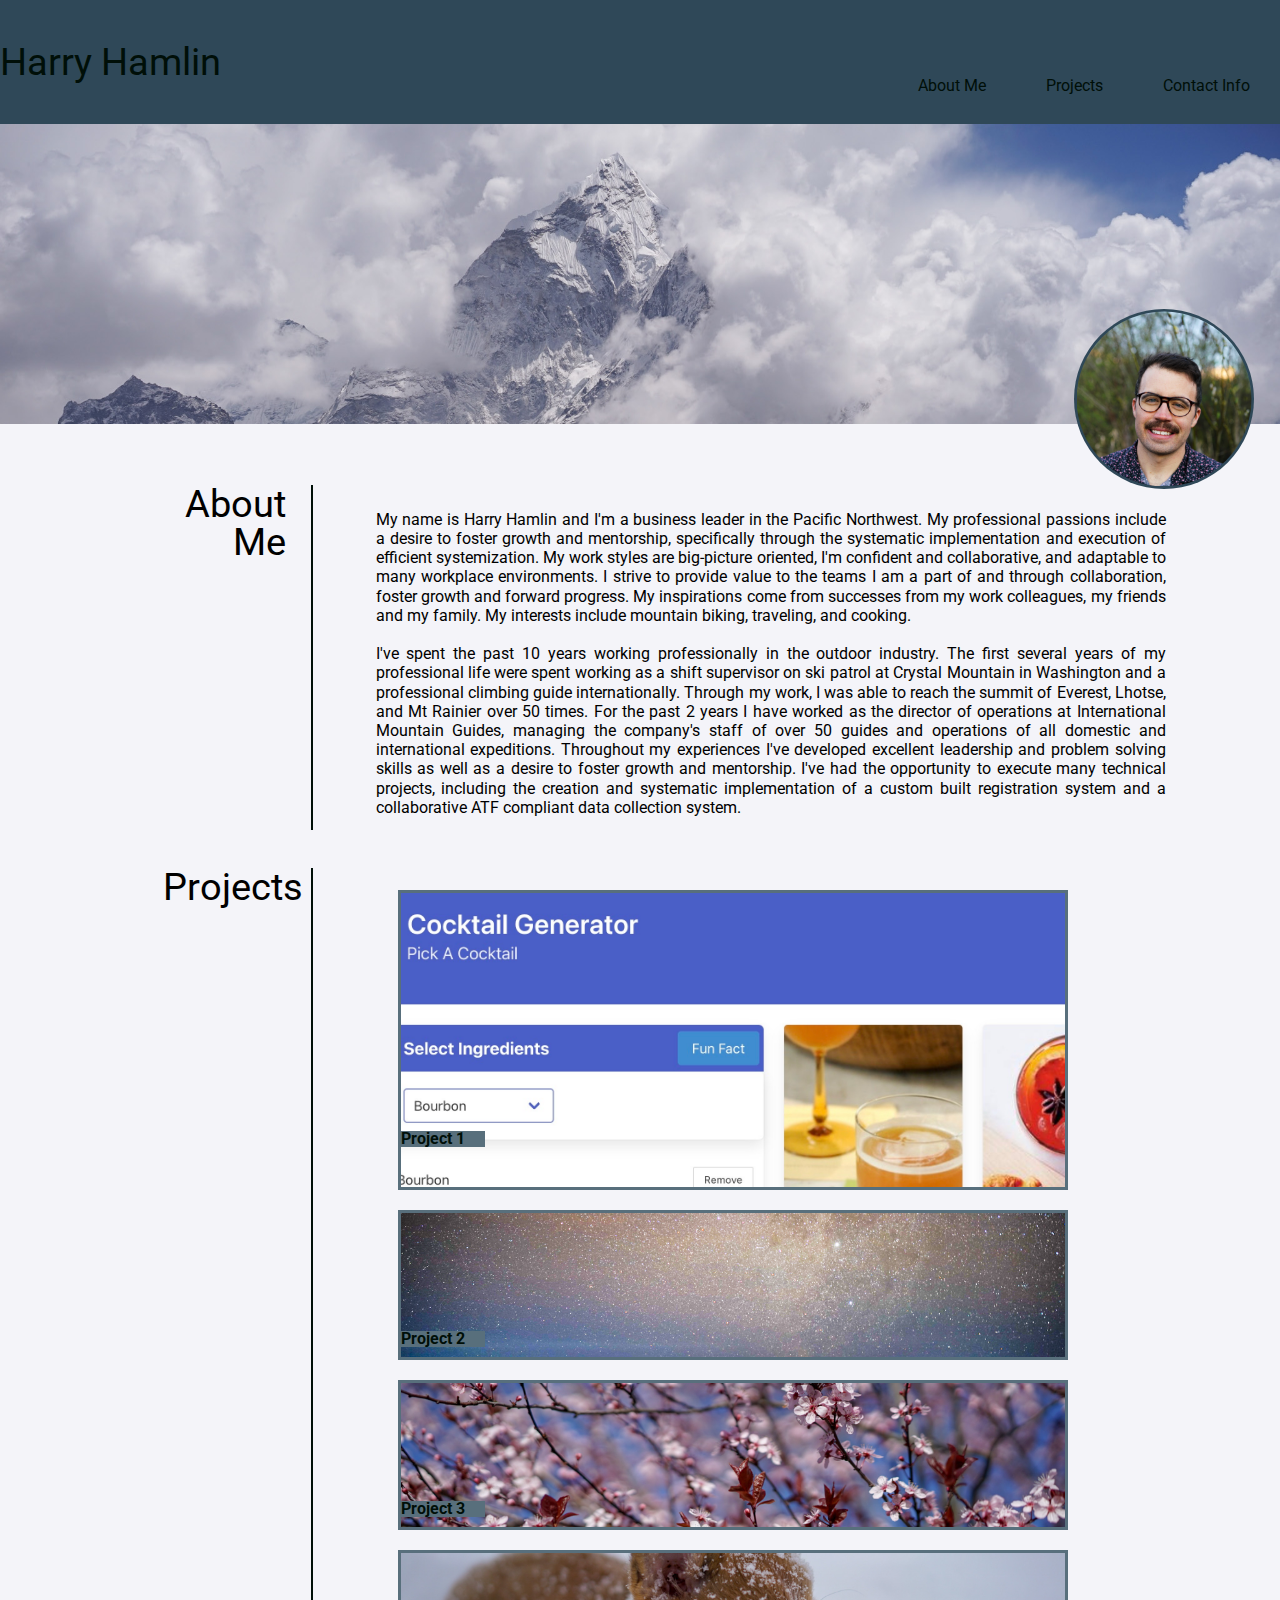
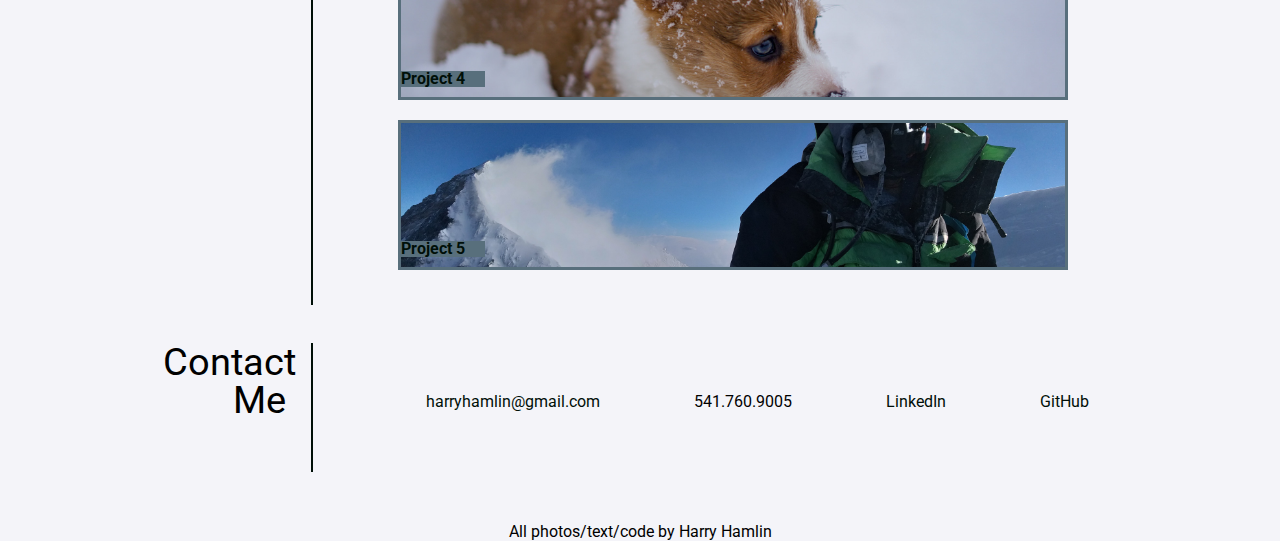
<file: index.html>
<!DOCTYPE html>
<html>

<head>
    <title>Harry Hamlin</title>
    <meta charset="UTF-8" />
    <meta name="viewport" content="width=device-width, initial-scale=1" />
    <link href="https://fonts.googleapis.com/css2?family=Roboto:wght@100;300&display=swap" rel="stylesheet">
    <link rel="stylesheet" type="text/css" href="./assets/css/reset.css" />
    <link rel="stylesheet" type="text/css" href="./assets/css/style-landing-page.css" />
</head>

<body>

    <!-- header section including title name and nav links -->
    <header>
            <a href="./harryhamlin.html" id="resume">Harry Hamlin</a>
        <nav>
            <li><a href="#aboutme">About Me</a></li>
            <li><a href="#projects">Projects</a></li>
            <li><a href="#contactme">Contact Info</a></li>
        </nav>
    </header>

    <!-- buffer image including the mountain in the clouds -->
    <div id="buffer_image">
        <img src="assets/images/Headshot.JPG" id="headshot" alt="Harry Hamlin Headshot" />
    </div>


    <main>
        <!-- summary section -->
        <section id="aboutme">
            <aside>
                About Me
            </aside>
            <summary>
                My name is Harry Hamlin and I'm a business leader in the Pacific Northwest. My professional passions
                include a desire to foster growth and mentorship, specifically through the systematic implementation and
                execution of efficient systemization. My work styles are big-picture oriented, I'm confident and
                collaborative, and adaptable to many workplace environments. I strive to provide value to the teams I am
                a part of and through collaboration, foster growth and forward progress. My inspirations come from
                successes from my work colleagues, my friends and my family. My interests include mountain biking,
                traveling, and cooking.
                <br>
                <br>
                I've spent the past 10 years working professionally in the outdoor industry. The first several years of
                my professional life were spent working as a shift supervisor on ski patrol at Crystal Mountain in
                Washington and a professional climbing guide internationally. Through my work, I was able to reach the
                summit of Everest, Lhotse, and Mt Rainier over 50 times. For the past 2 years I have worked as the
                director of operations at International Mountain Guides, managing the company's staff of over 50 guides
                and operations of all domestic and international expeditions. Throughout my experiences I've developed
                excellent leadership and problem solving skills as well as a desire to foster growth and mentorship.
                I've had the opportunity to execute many technical projects, including the creation and systematic
                implementation of a custom built registration system and a collaborative ATF compliant data collection
                system.
            </summary>
        </section>

        <!-- section including the project picture links, all placeholders for now -->
        <section>
            <aside id="projects">
                Projects
            </aside>

            <article>
                <ul>
                    <a href="https://jlddukes.github.io/cocktail-generator/" id="project1" target="_blank">
                        <img src="assets/images/cocktail.jpg" alt="project screenshot" />
                        <h4>Project 1</h4>
                    </a>
                </ul>


                <ul>
                    <a href="https://www.google.com" target="_blank">
                        <img src="assets/images/astrophoto.jpg" alt="astro photography" />
                        <h4>Project 2</h4>
                    </a>
                </ul>

                <ul>
                    <a href="https://www.google.com" target="_blank">
                        <img src="assets/images/cherryblossoms.JPG" alt="cherry blossoms" />
                        <h4>Project 3</h4>
                    </a>
                </ul>

                <ul>
                    <a href="https://www.google.com" target="_blank">
                        <img src="assets/images/puppy.jpg" alt="puppy corgi photo" />
                        <h4>Project 4</h4>
                    </a>
                </ul>

                <ul>
                    <a href="https://www.google.com" target="_blank">
                        <img src="assets/images/summitphoto.jpg" alt="lhotse summit photo" />
                        <h4>Project 5</h4>
                    </a>
                </ul>

            </article>
        </section>

        <!-- contact me section -->
        <section id="contactme">
            <aside>
                Contact Me
            </aside>
            <nav>
                <li><a href="mailto:harryhamlin@gmail.com">harryhamlin@gmail.com</a></li>
                <li>541.760.9005</li>
                <li><a href="https://www.linkedin.com/in/harry-hamlin-a4a1b0234/" target="" _blank">LinkedIn</a></li>
                <li><a href="https://github.com/harryhamlin" target="_blank">GitHub</a></li>
            </nav>
        </section>

    </main>

    <footer>
        All photos/text/code by Harry Hamlin
    </footer>
</file>
<file: assets/css/style-landing-page.css>
:root {
    --color-1: #586F7C;
    --color-2: #14080E;
    --color-3: #F4F4F9;
    --color-4: #000F08;
    --color-5: #2F4858;
}

* {
    font-family: Roboto;
}

body {
    background-color: var(--color-3);
}

/* this header selector sets the spacing of the header bar at the top */
header {
    display: flex;
    flex-direction: row;
    align-items: center;
    justify-content: space-between;
    background-color: var(--color-5);
    color: var(--color-2);
}

h1 {
    font-size: 38px;
    margin-top: 2%;
    margin-left: 5%;
}

/* this allows the items within the nav element (list items) to be displayed as flex items */
nav {
    display: flex;
}

/* this selector only accesses the li items in the header nav bar */
header li {
    list-style: none;
    padding: 30px;
    padding-top: 20%;
}

/* this accesses both the anchors in the nav bar at the top as well as the contact me links at the bottom of the webpage */
nav a {
    text-decoration: none;
    color: var(--color-4)
}

#resume {
    font-size: 38px;
    color: var(--color-4);
    text-decoration: none;
}

/*this pseudo class lets the anchors in the header turn a specific color, different from the nav bar at the bottom of the page */
header a:hover {
    color: var(--color-3);
}

/*this id selector puts parameters on the buffer image below the header, with the flex parameters allowing the headshot to be put in a particular place*/
#buffer_image {
    height: 300px;
    width: 100%;
    margin-bottom: 35px;
    background-image: url("../images/amadablam.JPG");
    background-size: cover;
    background-position: center;
    display: flex;
    flex-direction: row-reverse;
    align-items: flex-end;
}

/* id selector allowing the headshot to be positioned properly*/
#headshot {
    position: relative;
    height: 60%;
    padding: .2%;
    margin: 2%;
    background-color: var(--color-5);
    color: var(--color-2);
    border-radius: 100%;
    top: 90px;
}

/*this sets the display properties for each of the 3 sections*/
section {
    display: flex;
    flex-direction: row;
    padding: 1%;
}

/*the 'asides' refer to each of the headings associated with each section and are adjusted later in the media queries to accomodate phones or other screens */
aside {
    display: inline;
    border-right: 2px solid var(--color-4);
    font-size: 38px;
    width: 150px;
    text-align: right;
    margin-top: 1%;
    margin-left: 150px;
    margin-right: 4%;
    padding-right: 2%;
}

/* Basic parameters for text section */
summary {
    width: 63%;
    margin: 1%;
    margin-top: 3%;
    line-height: 1.2em;
    text-align: justify;
}

/*parent elements for the project picture links */
article {
    display: flex;
    width: 55%;
    flex-wrap: wrap;
    justify-content: center;
    align-items: center;
    margin: 2%;
}

/*this section ensures that the link covers the entire photo*/
article a img {
    width: 100%;
    height: 100%;
    object-fit: cover;

}

/*parameters for the photo links including sizes margins and borders*/
ul {
    height: 150px;
    width: 350px;
    margin: 10px;
    border: 3px solid var(--color-1);
    flex-grow: 2;
}

/*parameters making the first link bigger than the others */
ul:first-child {
    height: 300px;
    width: 700px;
    flex-grow: 2;
}

/*leving in this commented out photo positioning element for later adjustments if necessary*/
/* #puppyphoto {
    object-position: 0px px;
} */

/*makes the links turn opaque in their entirety when hovered */
ul:hover {
    opacity: 50%;
    color: var(--color-3);
}

/*positioning and style for the project titles*/
h4 {
    display: inline-block;
    position: relative;
    bottom: 20%;
    background-color: var(--color-1);
    color: var(--color-4);
    padding-right: 20px;
}

/*specific parameters for the links at the bottom as they differ from the nav bar at the top */
#contactme nav li {
    list-style: none;
    margin: 10%;
    margin-right: 5%;
}

#contactme nav {
    width: 50%
}

/*changes link color to a different color than the top nav bar when hovered*/
#contactme nav li a:hover {
    color: var(--color-1);
}

footer {
    margin-top: 3%;
    display: flex;
    justify-content: center;
}

/* media query for slightly smaller screens allowing the picture links more neatly through adjusting other margins slightly */
@media screen and (max-width: 1200px) {

    aside {
        margin-left: 75px;
    }

    article {
        width: 63%;
    }

    #contactme nav {
        flex-direction: column;
        align-items: left;
    }
}

/*restructuring the flex layout entirely for smaller screens (such as phones) and making everything a bit smaller for cleaner scrolling*/
@media screen and (max-width: 768px) {

    header {
        flex-direction: column;
        justify-content: center;
        align-items: center;
    }

    h1 {
        margin: 2%;
    }

    header li {
        list-style: none;
        padding: 30px;
    }

    section {
        flex-direction: column;
        flex-wrap: wrap;
        justify-content: flex-start;
        align-items: flex-start;
        padding: 0px
    }

    /*adjusted the available space for the project links to grow in*/
    article {
        align-self: center;
        width: 63%;
    }

    ul {
        height: 100px;
        width: 150px;
        margin: 10px;
        list-style: none;
    }

    ul:first-child {
        height: 200px;
        width: 300px;
        flex-grow: 2;
    }

    h4 {
        bottom: 30%;
    }

    aside {
        border-bottom: 2px solid var(--color-4);
        text-align: left;
        margin: 10px;
        border-right: none;
        padding: 5px;
    }

    summary {
        width: 90%;
        margin: 10px;
        padding: 5px;
    }

    #contactme nav {
        flex-direction: column;
        align-items: left;
    }
}
</file>
